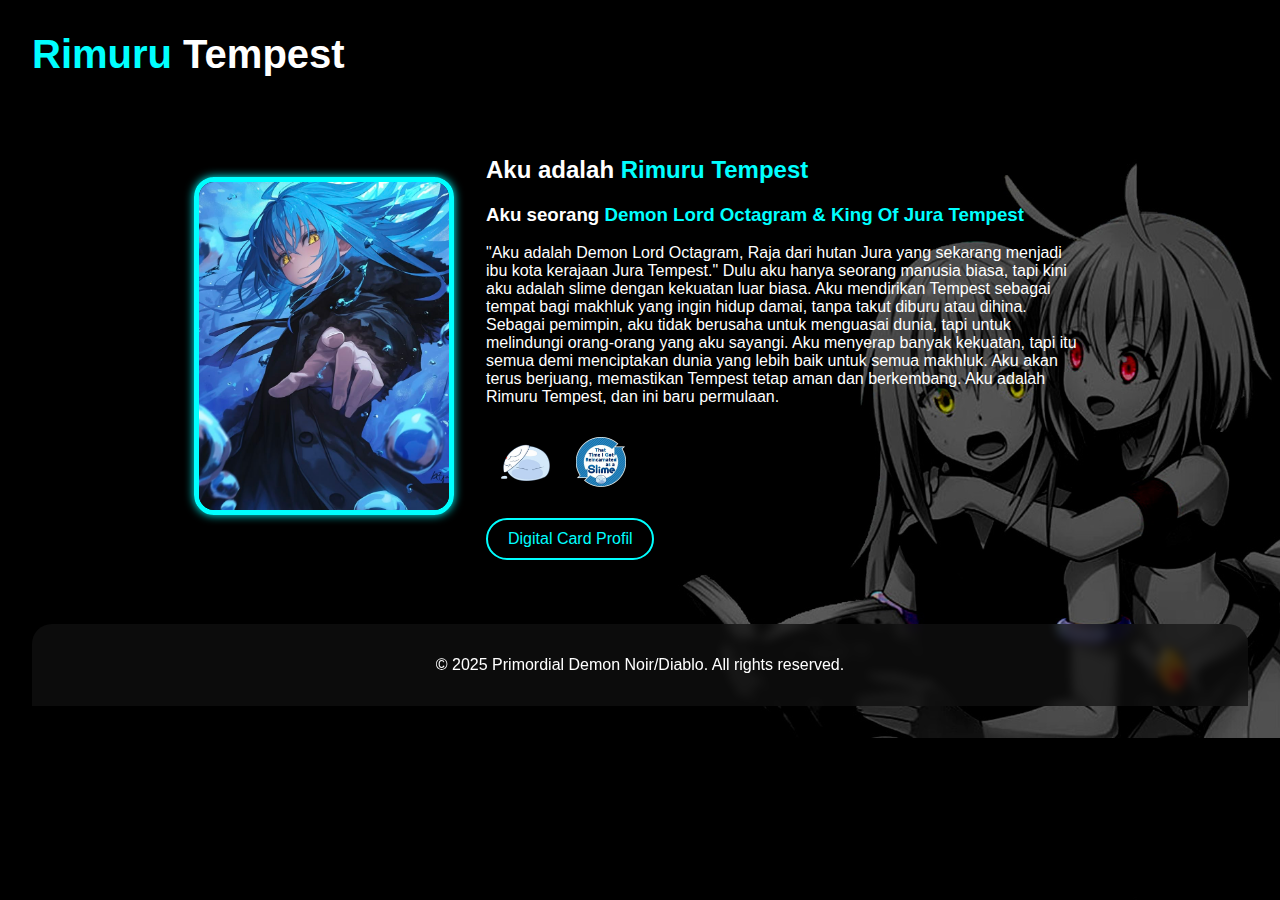
<file: Challenge 1 Halaman Profil Kreatif/index.html>
<!DOCTYPE html>
<html lang="id">
  <head>
    <meta charset="UTF-8" />
    <meta name="viewport" content="width=device-width, initial-scale=1.0" />
    <title>Profil Kreatif - Rimuru Tempest</title>
    <link rel="stylesheet" href="style.css" />
  </head>
  <body class="bgcontainer">
    <header>
      <h1><span class="highlight-blue">Rimuru</span> Tempest</h1>
    </header>

    <main>
      <section class="profile-container">
        <div class="image-box">
          <img src="image/Rimuru.jpg" alt="Rimuru Tempest" />
        </div>
        <div class="intro">
          <h2>Aku adalah <span class="highlight">Rimuru Tempest</span></h2>
          <h3>Aku seorang <span class="highlight">Demon Lord Octagram & King Of Jura Tempest</span></h3>
          <p>
            "Aku adalah Demon Lord Octagram, Raja dari hutan Jura yang sekarang menjadi ibu kota kerajaan Jura Tempest." Dulu aku hanya seorang manusia biasa, tapi kini aku adalah slime dengan kekuatan luar biasa. Aku mendirikan Tempest
            sebagai tempat bagi makhluk yang ingin hidup damai, tanpa takut diburu atau dihina. Sebagai pemimpin, aku tidak berusaha untuk menguasai dunia, tapi untuk melindungi orang-orang yang aku sayangi. Aku menyerap banyak kekuatan,
            tapi itu semua demi menciptakan dunia yang lebih baik untuk semua makhluk. Aku akan terus berjuang, memastikan Tempest tetap aman dan berkembang. Aku adalah Rimuru Tempest, dan ini baru permulaan.
          </p>
          <img src="image/rimuru_icon.png" alt="Rimuru Icon" class="inline-icon" />
          <img src="image/Tensura_icon.png" alt="Tensura Icon" class="inline2-icon" />
          <div class="buttons">
            <a href="../Challenge 2 Halaman Kartu Nama Digital/index.html" class="btn">Digital Card Profil</a>
          </div>
        </div>
      </section>
    </main>

    <footer>
      <p>&copy; 2025 Primordial Demon Noir/Diablo. All rights reserved.</p>
    </footer>
  </body>
</html>
</file>
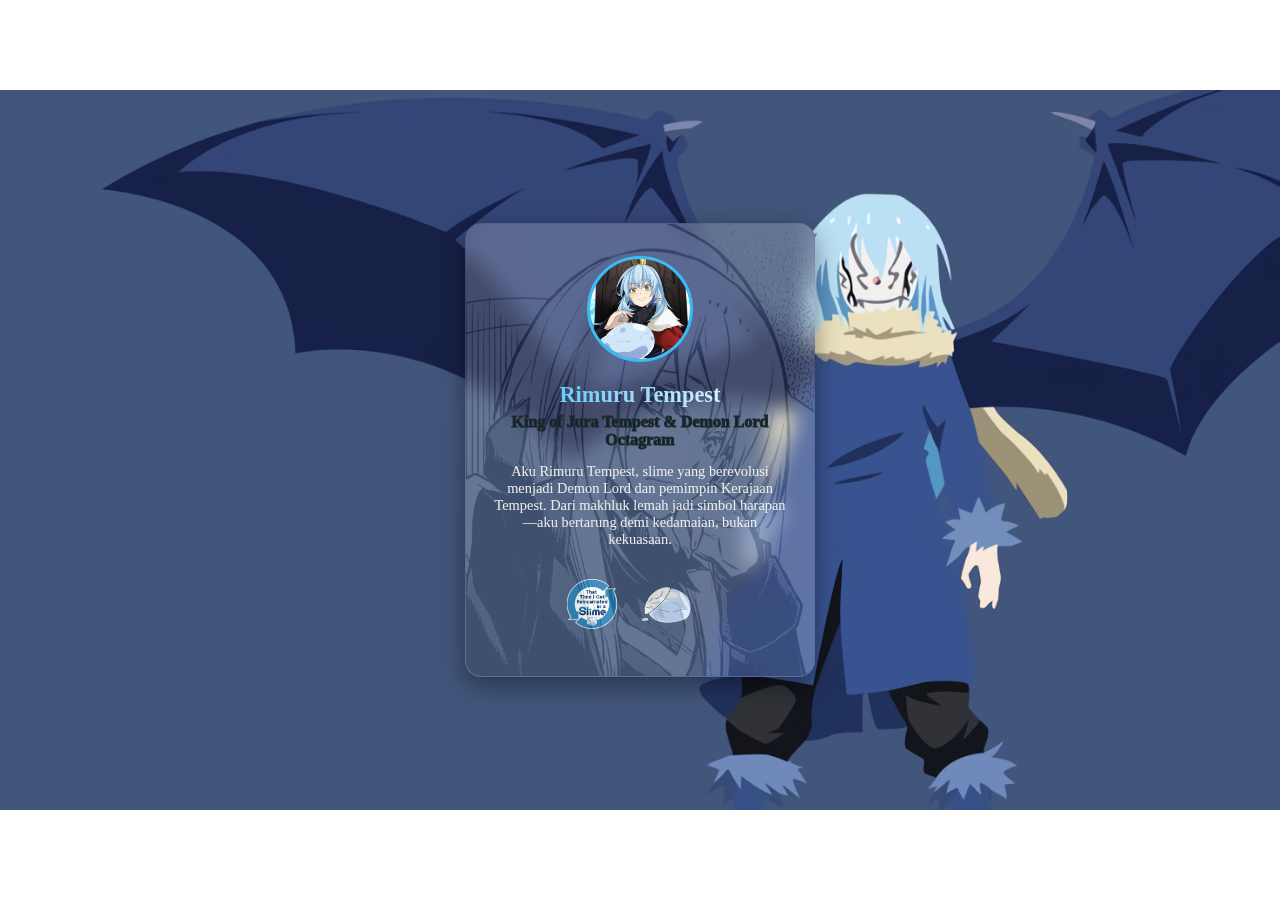
<file: Challenge 2 Halaman Kartu Nama Digital/index.html>
<!DOCTYPE html>
<html lang="id">
  <head>
    <meta charset="UTF-8" />
    <meta name="viewport" content="width=device-width, initial-scale=1.0" />
    <title>Digital Card Profile</title>
    <link rel="stylesheet" href="style.css" />
  </head>
  <body>
    <div class="card-container">
      <div class="card">
        <img src="image/manga_rimuru.jpg" alt="" class="card-bg" />
        <img src="image/Rimuru_Tempest.jpg" alt="Rimuru_Tempest" class="profile-img" />
        <h2>Rimuru Tempest</h2>
        <p class="role">King of Jura Tempest & Demon Lord Octagram</p>
        <p class="desc">Aku Rimuru Tempest, slime yang berevolusi menjadi Demon Lord dan pemimpin Kerajaan Tempest. Dari makhluk lemah jadi simbol harapan—aku bertarung demi kedamaian, bukan kekuasaan.</p>
        <div class="icons">
            <a href="#"><img src="image/Tensura_icon.png" alt="tensura" class="icon-tensura" /></a>
            <a href="#"><img src="image/rimuru_icon.png" alt="rimuru" class="icon-rimuru"/></a>
        </div>
      </div>
    </div>
  </body>
</html>
</file>
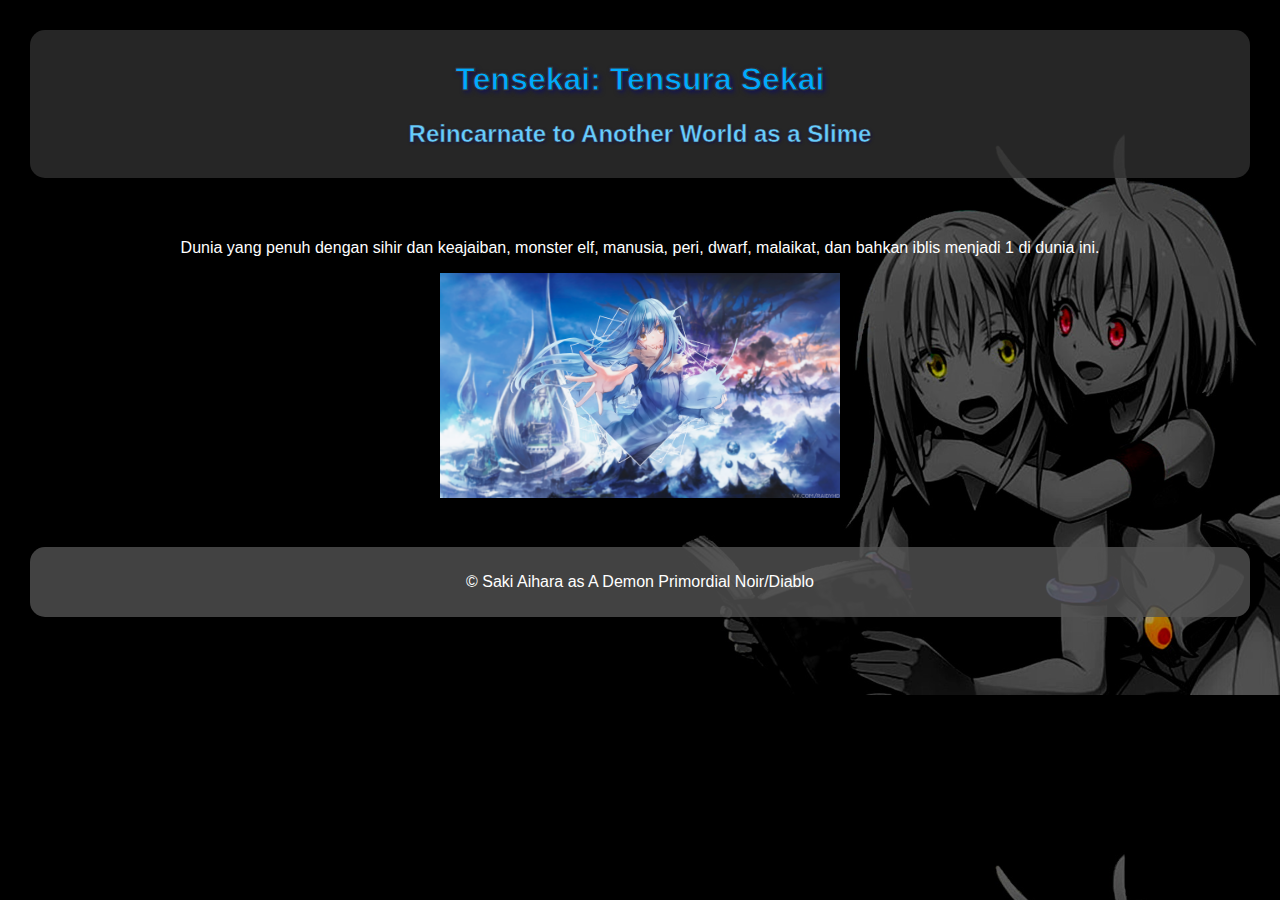
<file: Latihan-coding/index.html>
<!DOCTYPE html>
<html lang="en">
  <head>
    <meta charset="UTF-8" />
    <meta name="viewport" content="width=device-width, initial-scale=1.0" />
    <title>TenSekai</title>
    <link rel="stylesheet" href="styles.css" />
    <style>
      header {
        background-color: rgb(48, 48, 48, 0.8);
        padding: 10px;
        text-align: center;
        border-radius: 15px;
        margin: 10px;
      }
      header h1 {
        color: #00aaff;
        -webkit-text-stroke: 1px #343434;
        text-shadow: 2px 2px 5px rgba(0, 0, 128, 0.7);
      }

      header h2 {
        color: #66ccff;
        -webkit-text-stroke: 0.5px #343434;
        text-shadow: 1px 1px 3px rgba(0, 0, 100, 0.6);
      }
    </style>
  </head>
  <body class="container">
    <header>
      <h1>Tensekai: Tensura Sekai</h1>
      <h2>Reincarnate to Another World as a Slime</h2>
    </header>
    <main>
      <p>Dunia yang penuh dengan sihir dan keajaiban, monster elf, manusia, peri, dwarf, malaikat, dan bahkan iblis menjadi 1 di dunia ini.</p>
      <img src="image/tensekai.png" alt="Tensekai" style="width: 400px" />
    </main>
    <footer>
      <p>&copy; Saki Aihara as A Demon Primordial Noir/Diablo</p>
    </footer>
  </body>
</html>
</file>
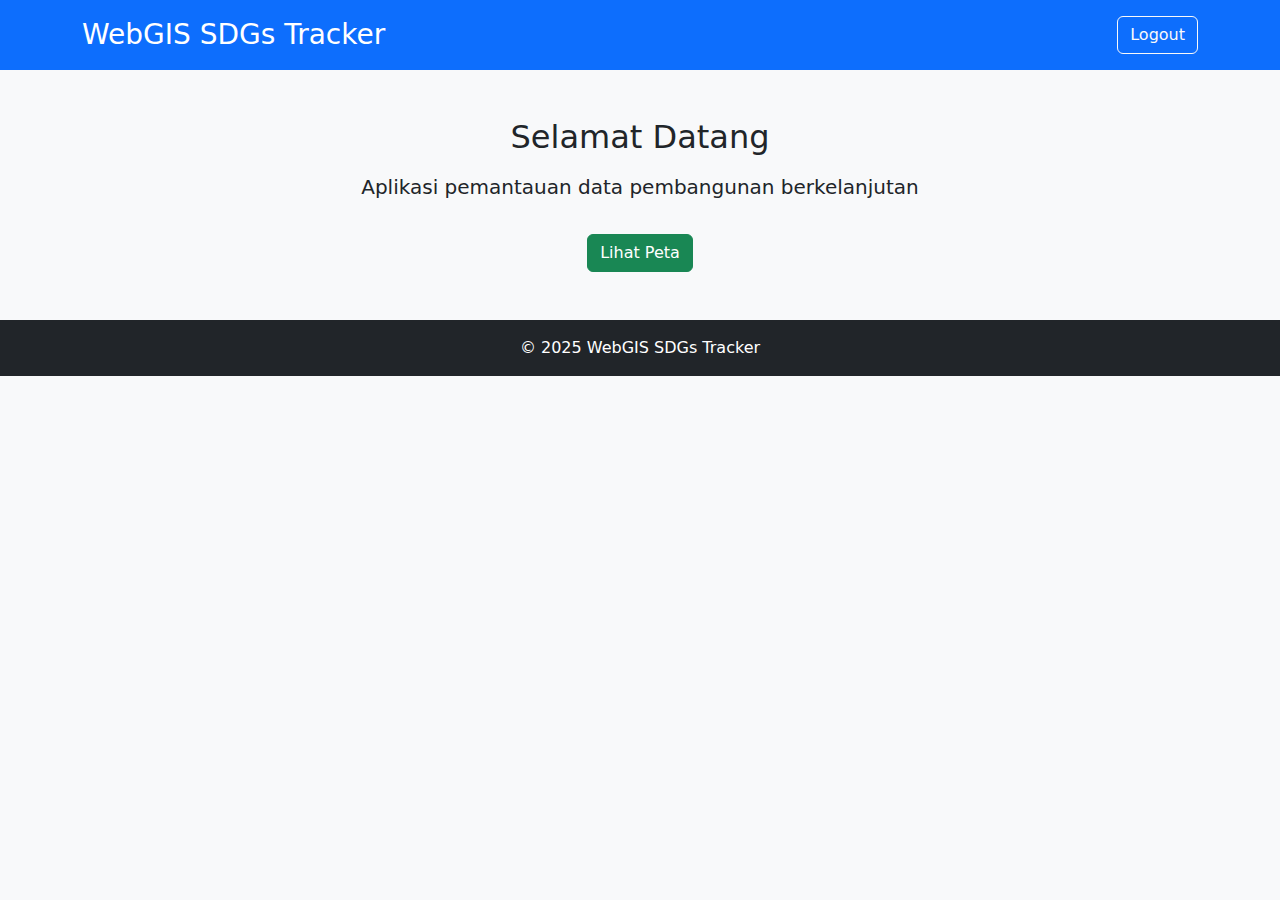
<file: pweb/landing.html>
<!DOCTYPE html>
<html lang="en">
<head>
  <meta charset="UTF-8" />
  <meta name="viewport" content="width=device-width, initial-scale=1.0"/>
  <title>Landing Page - WebGIS SDGs</title>
  <link href="https://cdn.jsdelivr.net/npm/bootstrap@5.3.3/dist/css/bootstrap.min.css" rel="stylesheet" integrity="sha384-QWTKZyjpPEjISv5WaRU9OFeRpok6YctnYmDr5pNlyT2bRjXh0JMhjY6hW+ALEwIH" crossorigin="anonymous">
</head>
<body class="bg-light">

  <!-- Header -->
  <header class="bg-primary text-white py-3 mb-4">
    <div class="container d-flex justify-content-between align-items-center">
      <h1 class="h3 mb-0">WebGIS SDGs Tracker</h1>
      <nav>
        <a href="login.html" class="btn btn-outline-light">Logout</a>
      </nav>
    </div>
  </header>

  <!-- Main Content -->
  <main class="container text-center my-5">
    <h2 class="mb-3">Selamat Datang</h2>
    <p class="lead">Aplikasi pemantauan data pembangunan berkelanjutan</p>
    <a href="dashboard.html" class="btn btn-success mt-3">Lihat Peta</a>
  </main>

  <!-- Footer -->
  <footer class="bg-dark text-white text-center py-3 mt-5">
    <p class="mb-0">&copy; 2025 WebGIS SDGs Tracker</p>
  </footer>

  <script src="https://cdn.jsdelivr.net/npm/bootstrap@5.3.3/dist/js/bootstrap.bundle.min.js" integrity="sha384-CjSoe/52C0zKKJ8K0fKHQ4B4/1dyghglIbcxyCivgh7VGfJz3DmeJ8zJ4tFXUkux" crossorigin="anonymous"></script>
</body>
</html>
</file>
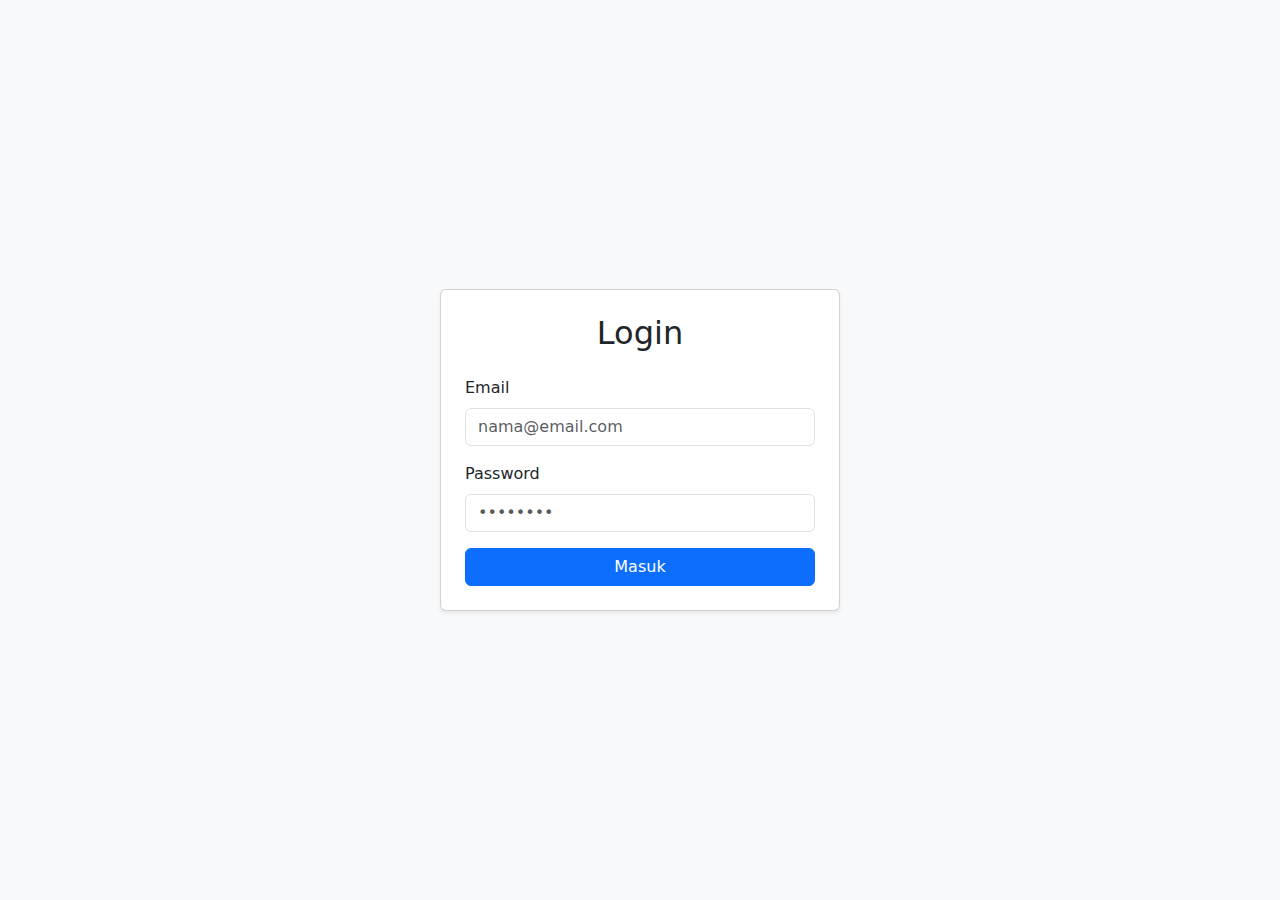
<file: pweb/login.html>
<!DOCTYPE html>
<html lang="en">
<head>
  <meta charset="UTF-8" />
  <meta name="viewport" content="width=device-width, initial-scale=1.0" />
  <title>Login - WebGIS SDGs Tracker</title>
  <link href="https://cdn.jsdelivr.net/npm/bootstrap@5.3.3/dist/css/bootstrap.min.css" rel="stylesheet" integrity="sha384-QWTKZyjpPEjISv5WaRU9OFeRpok6YctnYmDr5pNlyT2bRjXh0JMhjY6hW+ALEwIH" crossorigin="anonymous">
</head>
<body class="bg-light">
  <div class="container d-flex justify-content-center align-items-center min-vh-100">
    <div class="card shadow-sm p-4" style="width: 100%; max-width: 400px;">
      <h2 class="text-center mb-4">Login</h2>
      <form action="landing.html">
        <div class="mb-3">
          <label for="email" class="form-label">Email</label>
          <input type="email" id="email" name="email" class="form-control" placeholder="nama@email.com" required />
        </div>

        <div class="mb-3">
          <label for="password" class="form-label">Password</label>
          <input type="password" id="password" name="password" class="form-control" placeholder="••••••••" required />
        </div>

        <button type="submit" class="btn btn-primary w-100">Masuk</button>
      </form>
    </div>
  </div>

  <script src="https://cdn.jsdelivr.net/npm/bootstrap@5.3.3/dist/js/bootstrap.bundle.min.js" integrity="sha384-CjSoe/52C0zKKJ8K0fKHQ4B4/1dyghglIbcxyCivgh7VGfJz3DmeJ8zJ4tFXUkux" crossorigin="anonymous"></script>
</body>
</html>
</file>
<file: Challenge 1 Halaman Profil Kreatif/style.css>
body {
  margin: 0;
  font-family: "Segoe UI", sans-serif;
  background-color: #000;
  color: #fff;
}

.profile-container {
  display: flex;
  align-items: center;
  justify-content: center;
  padding: 2rem;
}

.image-box img {
  width: 250px;
  border-radius: 20px;
  border: 5px solid #0ff;
  box-shadow: 0 0 10px #0ff;
}

.intro {
  max-width: 600px;
  margin-left: 2rem;
}

.highlight {
  color: #0ff;
}

.btn {
  display: inline-block;
  margin-top: 1rem;
  padding: 10px 20px;
  background-color: transparent;
  border: 2px solid #0ff;
  color: #0ff;
  text-decoration: none;
  border-radius: 25px;
  transition: 0.3s ease;
}

.btn:hover {
  background-color: #0ff;
  color: #000;
}

footer {
  text-align: center;
  padding: 1rem;
  background-color: rgba(17, 17, 17, 0.7);
  margin-top: 2rem;
  backdrop-filter: blur(5px);
  border-top-left-radius: 20px;
  border-top-right-radius: 20px;
}

header h1 {
  font-size: 2.5rem;
  margin-top: 1.5rem;
}

.highlight-blue {
  color: #0ff;
}

.highlight-white {
  color: #fff;
}

.bgcontainer {
  background-image: url("image/bgsekai.png");
  background-size: cover;
  background-position: center;
  margin: 2rem;
}

.inline-icon {
    width: 80px;
    height: 80px;
    vertical-align: middle;
    margin-right: 6px;
  }

  .inline2-icon {
    width: 50px;
    height: 50px;
    vertical-align: middle;
    margin-right: 6px;
  }
</file>
<file: Challenge 2 Halaman Kartu Nama Digital/style.css>
body {
  margin: 0;
  padding: 0;
  background-image: url("image/bg_Rimuru.jpg");
  background-repeat: no-repeat;
  background-position: center;
  background-size: 100% auto;
  height: 100vh;
  display: flex;
  justify-content: center;
  align-items: center;
}

.card-container {
  display: flex;
  justify-content: center;
  align-items: center;
}

.card {
  position: relative;
  background: rgba(255, 255, 255, 0.05);
  border-radius: 16px;
  width: 300px;
  text-align: center;
  padding: 2rem 1.5rem;
  box-shadow: 0 8px 24px rgba(0, 0, 0, 0.4);
  backdrop-filter: blur(10px);
  border: 1px solid rgba(255, 255, 255, 0.1);
  overflow: hidden;
}

.card-bg {
  position: absolute;
  top: 0;
  left: 0;
  width: 100%;
  height: 100%;
  object-fit: cover;
  opacity: 0.15;
  z-index: 0;
}

.profile-img {
  width: 100px;
  height: 100px;
  object-fit: cover;
  border-radius: 50%;
  border: 3px solid #38bdf8;
  margin-bottom: 1rem;
  transition: transform 0.3s ease;
  z-index: 1;
  position: relative;
}

.profile-img:hover {
  transform: scale(1.05);
}

h2 {
  margin: 0;
  font-size: 1.4rem;
  background: linear-gradient(to right, #38bdf8, #ffffff);
  -webkit-background-clip: text;
  -webkit-text-fill-color: transparent;
  z-index: 1;
  position: relative;
}

.role {
  color: #002b3d;
  font-weight: 600;
  margin: 0.3rem 0;
  z-index: 1;
  position: relative;
  -webkit-text-stroke: 1px #262626;
  text-shadow: none;
}

.desc {
  font-size: 0.9rem;
  color: #ececec;
  margin-bottom: 1rem;
  z-index: 1;
  position: relative;
}

.icon-tensura {
  width: 50px;
  height: 50px;
  vertical-align: middle;
  margin-right: 6px;
  transition: all 0.3s ease;
  cursor: pointer;
  display: inline-block;
}

.icon-rimuru {
  width: 80px;
  height: 80px;
  vertical-align: middle;
  margin-right: 6px;
  transition: all 0.3s ease;
  cursor: pointer;
  display: inline-block;
}
</file>
<file: Latihan-coding/styles.css>
body {
  display: flex;
  flex-direction: column;
  gap: 20px;
  min-height: 100vh;
  margin: 0;
  font-family: Arial, sans-serif;
}

main {
  padding: 15px;
  text-align: center;
}

footer {
  background-color: rgba(83, 83, 83, 0.8);
  padding: 10px;
  text-align: center;
  border-radius: 15px;
  margin: 10px;
}

.container {
  background-image: url(image/bgtensekai.png);
  background-size: cover;
  background-position: center;
  min-height: 70vh;
  padding: 20px;
  color: white;
  text-align: center;
}
</file>
